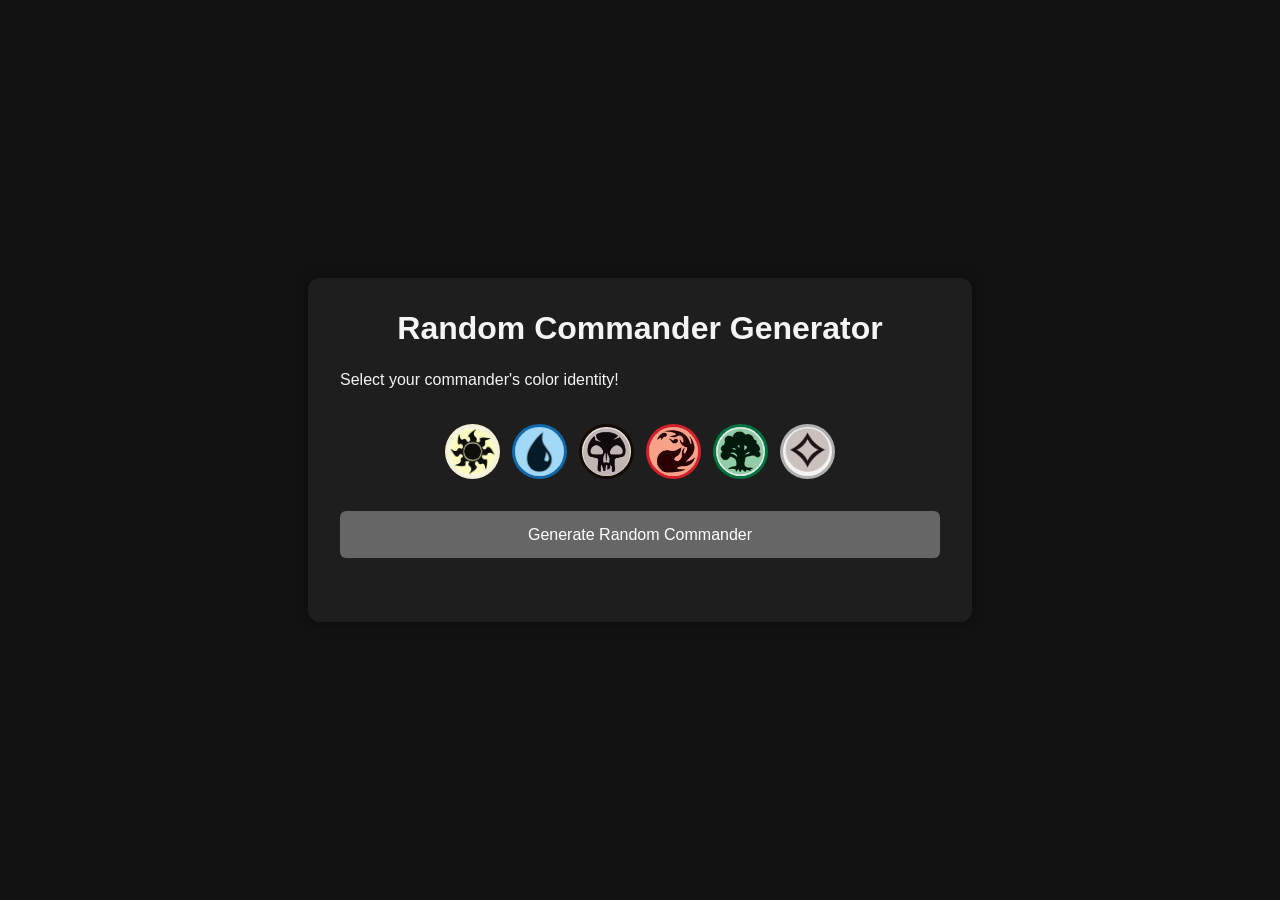
<file: index.html>
<!DOCTYPE html>
<html lang="en">
<head>
  <meta charset="UTF-8" />
  <meta name="viewport" content="width=device-width, initial-scale=1.0" />
  <title>Random Commander Generator</title>
  <link rel="stylesheet" href="css/styles.css">
</head>
<body>
  <div class="container">
    <h1>Random Commander Generator</h1>

    <p>
      Select your commander's color identity!
    </p>

    <div class="color-selector">
      <button class="color-btn white" data-color="w">
        <img class="color-icon" src="colorIcons/white.jpg" alt="White icon">
      </button>
      <button class="color-btn blue" data-color="u">
        <img class="color-icon" src="colorIcons/Blue.jpg" alt="Blue icon">
      </button>
      <button class="color-btn black" data-color="b">
        <img class="color-icon" src="colorIcons/Black.jpg" alt="Black icon">
      </button>
      <button class="color-btn red" data-color="r">
        <img class="color-icon" src="colorIcons/Red.png" alt="Red icon">
      </button>
      <button class="color-btn green" data-color="g">
        <img class="color-icon" src="colorIcons/Green.jpg" alt="Green icon">
      </button>
      <button class="color-btn colorless" data-color="c">
        <img class="color-icon" src="colorIcons/Colorless.png" alt="Colorless icon">
      </button>
    </div>

    <button id="generateBtn" disabled>Generate Random Commander</button>

    <div id="error" class="error"></div>
    <div id="loading" class="loading"></div>

    <div id="result" class="result"></div>
  </div>

  <script src="js/script.js"></script>
</body>
</html>
</file>
<file: css/styles.css>
body {
      font-family: Arial, sans-serif;
      background: #121212;
      color: #f4f4f4;
      display: flex;
      justify-content: center;
      align-items: center;
      min-height: 100vh;
      margin: 0;
    }

    .container {
      background: #1e1e1e;
      padding: 2rem;
      border-radius: 12px;
      width: 90%;
      max-width: 600px;
      box-shadow: 0 0 15px rgba(0, 0, 0, 0.4);
    }

    h1 {
      margin-top: 0;
      text-align: center;
    }

    p {
      line-height: 1.5;
    }

    label {
      display: block;
      margin-top: 1rem;
      margin-bottom: 0.5rem;
    }

    input {
      width: 100%;
      padding: 0.75rem;
      border: none;
      border-radius: 6px;
      font-size: 1rem;
      box-sizing: border-box;
    }

    button {
      width: 100%;
      margin-top: 1rem;
      padding: 0.9rem;
      border: none;
      border-radius: 6px;
      background: #4caf50;
      color: white;
      font-size: 1rem;
      cursor: pointer;
      transition: background 0.2s ease;
    }

    button:hover {
      background: #45a049;
    }

    button:disabled {
      background: #666;
      cursor: not-allowed;
    }

    .error {
      color: #ff6b6b;
      margin-top: 1rem;
    }

    .result {
      margin-top: 2rem;
      text-align: center;
    }

    .result img {
      max-width: 100%;
      border-radius: 10px;
      margin-top: 1rem;
      box-shadow: 0 0 10px rgba(0, 0, 0, 0.5);
    }

    .loading {
      margin-top: 1rem;
      text-align: center;
      color: #cccccc;
    }

    .examples {
      margin-top: 0.5rem;
      color: #bbbbbb;
      font-size: 0.9rem;
    }

    .color-selector {
      display: flex;
      justify-content: center;
      gap: 0.75rem;
      flex-wrap: wrap;
      margin-top: 1rem;
      margin-bottom: 1rem;
    }

    .color-btn {
      width: 55px;
      height: 55px;
      border-radius: 50%;
      border: 3px solid transparent;
      font-weight: bold;
      font-size: 1rem;
      cursor: pointer;
      transition: transform 0.15s ease, border 0.15s ease, box-shadow 0.15s ease;
      position: relative;
      overflow: hidden;
      padding: 0;
      display: grid;
      place-items: center;
      color: white;
      text-shadow: 0 0 4px rgba(0, 0, 0, 0.75);
    }

    .color-btn:hover {
      transform: scale(1.08);
    }

    .color-btn img.color-icon {
      position: absolute;
      inset: 0;
      width: 100%;
      height: 100%;
      object-fit: cover;
      object-position: center;
      opacity: 0.95;
      transition: transform 0.2s ease, opacity 0.2s ease;
      pointer-events: none;
    }

    .color-btn:hover img.color-icon {
      transform: scale(1.05);
      opacity: 1;
    }

    .color-btn .color-label {
      position: relative;
      z-index: 1;
      display: block;
    }

    .color-btn.active {
      border: 5px solid #ff4be1;
      box-shadow: 0 0 12px rgba(232, 65, 238, 0.7);
    }

    .white {
      background: #f5f1d7;
      color: #000;
    }

    .blue {
      background: #0e68ab;
      color: white;
    }

    .black {
      background: #150b00;
      color: white;
    }

    .red {
      background: #d3202a;
      color: white;
    }

    .green {
      background: #00733e;
      color: white;
    }

    .colorless {
      background: #b0b0b0;
      color: black;
    }

    .deck-controls {
      margin-top: 2rem;
      padding-top: 1rem;
      border-top: 1px solid #444;
    }

    .deck-grid {
      display: grid;
      grid-template-columns: repeat(2, minmax(0, 1fr));
      gap: 0.75rem;
    }

    .deck-controls label {
      display: flex;
      justify-content: space-between;
      align-items: center;
      margin: 0.25rem 0;
    }

    .deck-controls input {
      width: 80px;
      margin-left: 0.75rem;
    }

    .deck-controls button {
      margin-top: 1rem;
      width: auto;
      padding: 0.5rem 1rem;
    }

    .deck-action-row {
      display: flex;
      justify-content: center;
      gap: 0.75rem;
      flex-wrap: wrap;
      margin-top: 0.75rem;
    }

    .clear-deck-row {
      display: flex;
      justify-content: center;
      margin-top: 1rem;
    }

    .secondary-btn {
      background: #333;
      color: white;
      border: 1px solid #555;
    }

    .secondary-btn.danger {
      background: #c0392b;
      border-color: #992d22;
    }

    .secondary-btn.danger:hover {
      background: #a13027;
    }

    .hidden {
      display: none !important;
    }

    .deck-controls button:disabled {
      background: #666;
      cursor: not-allowed;
    }

    .deck-controls a,
    #deckResult a,
    #result a {
      color: white;
      text-decoration: underline;
    }

    .card-entry {
      position: relative;
    }

    .card-tooltip {
      display: none;
      position: absolute;
      top: 100%;
      left: 0;
      margin-top: 0.35rem;
      padding: 0.25rem;
      background: #111;
      border: 1px solid #444;
      border-radius: 8px;
      width: 220px;
      z-index: 10;
      pointer-events: none;
    }

    .card-entry:hover .card-tooltip {
      display: block;
    }

    .card-tooltip img {
      width: 100%;
      height: auto;
      display: block;
      border-radius: 6px;
    }

    #cardCount {
      font-weight: bold;
      margin-bottom: 1rem;
      text-align: center;
    }

    #deckResult {
      margin-top: 1rem;
      text-align: left;
    }

    #deckResult h4 {
      margin-bottom: 0.5rem;
    }

    #deckResult ul {
      list-style-type: none;
      padding-left: 0;
    }

    #deckResult li {
      margin: 0.25rem 0;
    }

    @keyframes rainbowPulsate {
      0% {
        background: #005c8e;
        box-shadow: 0 0 10px rgba(0, 131, 218, 0.4);
      }
      50% {
        background: #0083da;
        box-shadow: 0 0 18px rgba(0, 131, 218, 0.8);
      }
      100% {
        background: #005c8e;
        box-shadow: 0 0 10px rgba(0, 131, 218, 0.4);
      }
    }

    .rainbow-pulsate {
      animation: rainbowPulsate 2.5s ease-in-out infinite;
    }
</file>
